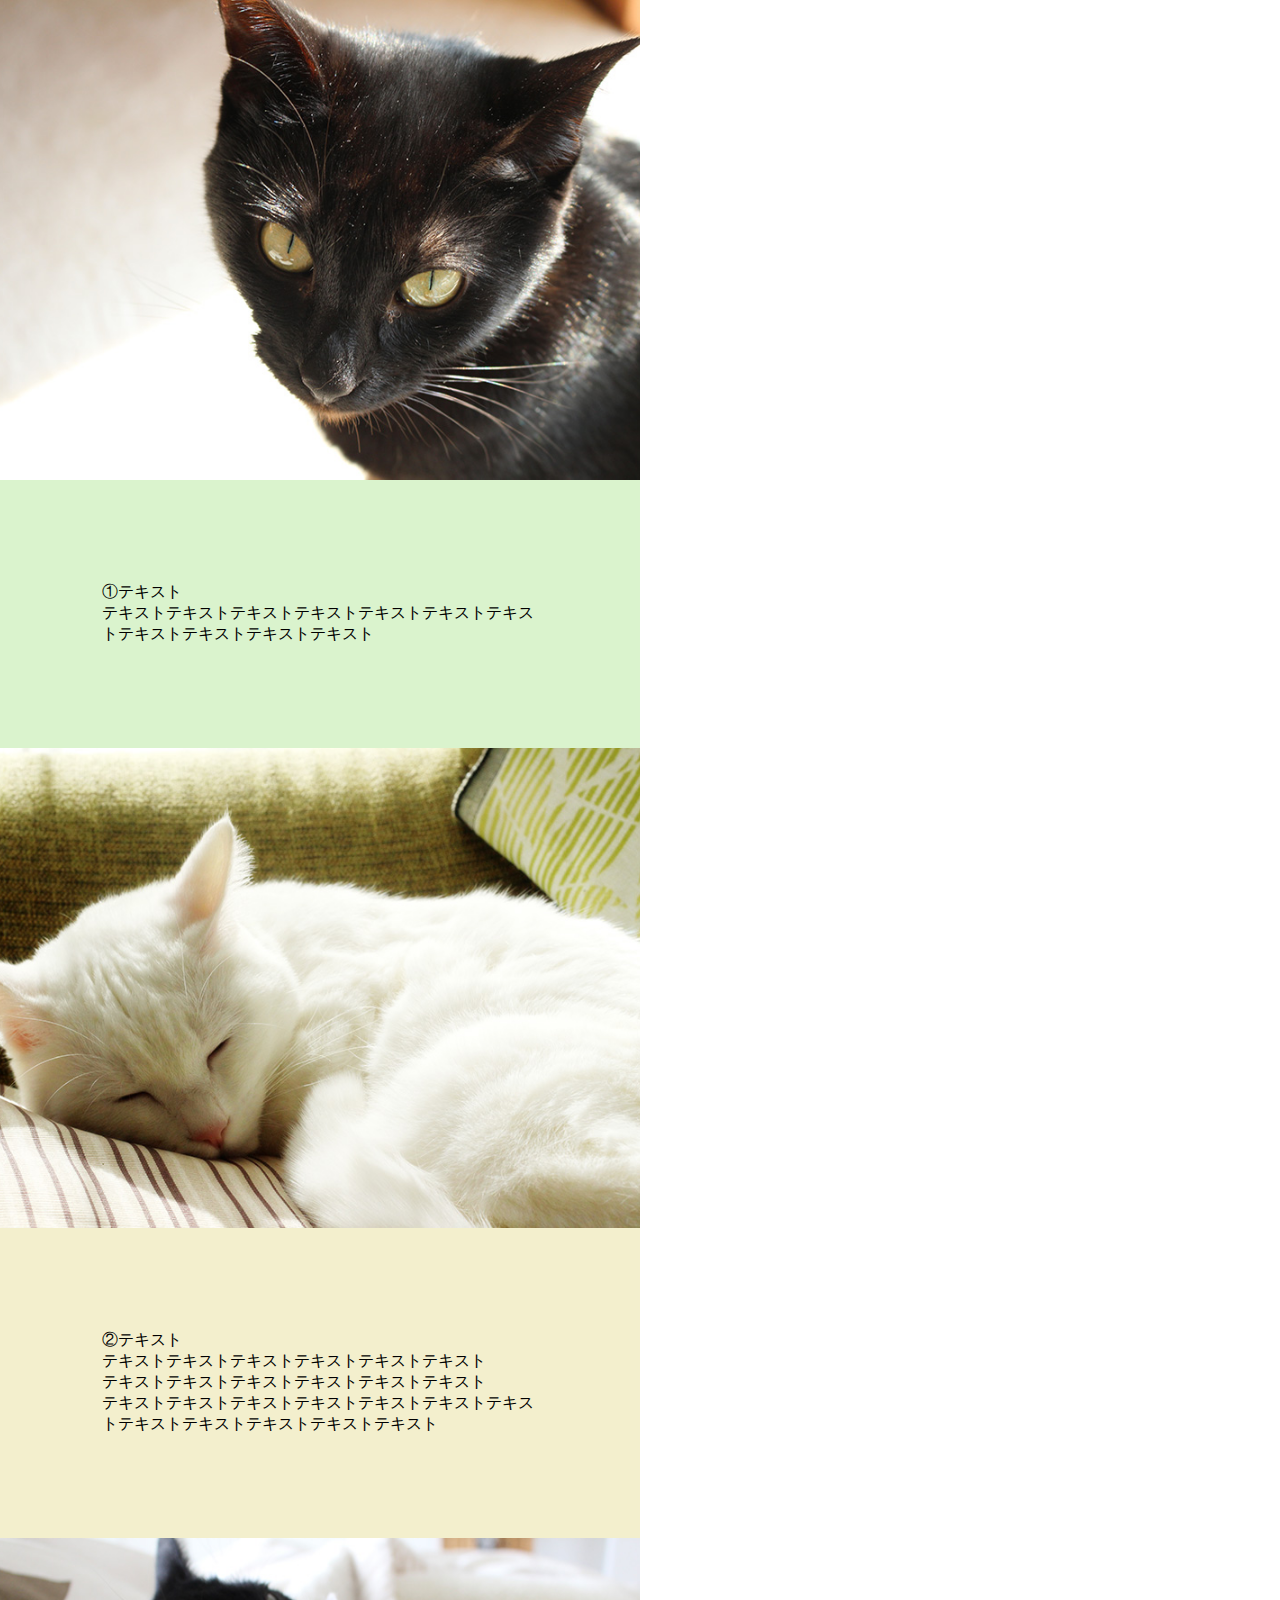
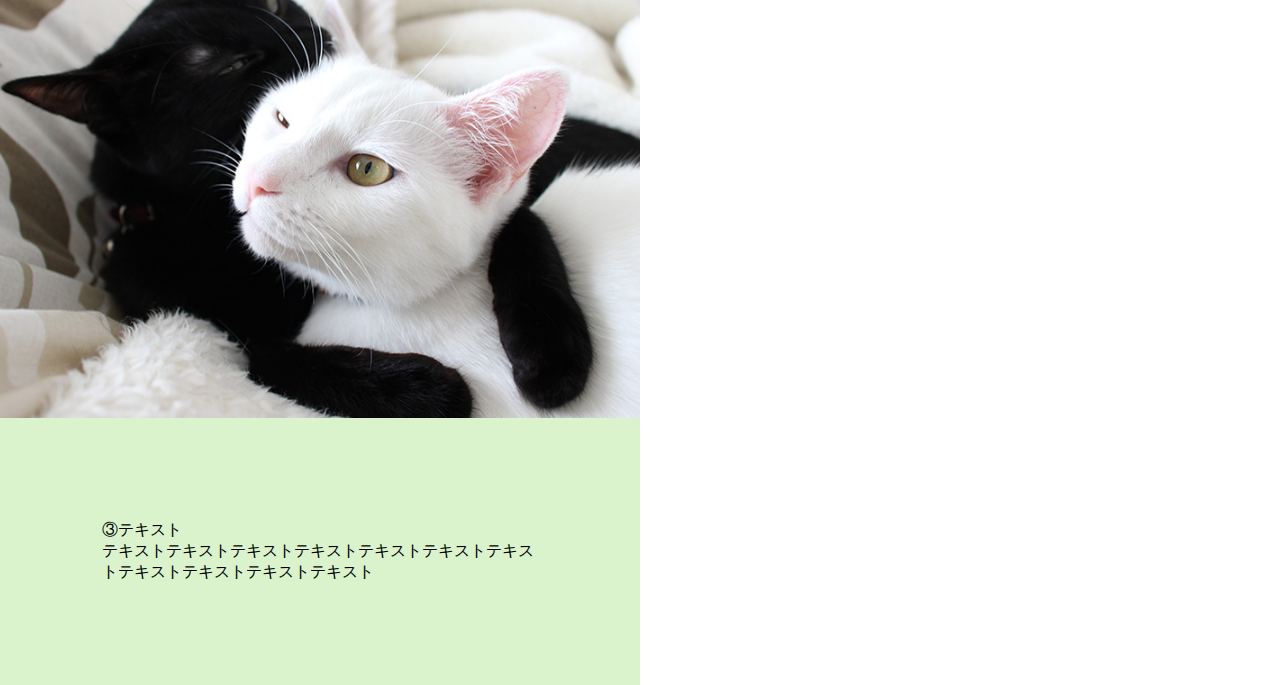
<file: 01-data/Challenge-1/index.html>
<!DOCTYPE html>
<html lang="ja">
<head>
<meta charset="utf-8">
<meta http-equiv="X-UA-Compatible" content="IE=Edge">
<title>チャレンジ１：市松グリッド</title>

<!-- mobile -->
<meta name="viewport" content="width=device-width,initial-scale=1.0">
<meta name="format-detection" content="telephone=no">

<!-- stylesheets -->
<link rel="stylesheet" href="style.css" media="all">

</head>
<body>

<div class="tileGrid">
 
  <div class="tileGrid-row"> 
    <div class="tileGrid-ph ph01"></div>
    <div class="tileGrid-text">
      <div class="inner">
        <p>①テキスト</p>
        <p>テキストテキストテキストテキストテキストテキストテキストテキストテキストテキストテキスト</p>
      </div><!-- /.inner -->
    </div><!-- .tileGrid-text -->
  </div><!-- .tileGrid-row -->
  
  <div class="tileGrid-row"> 
    <div class="tileGrid-ph ph02"></div>
    <div class="tileGrid-text">
      <div class="inner">
        <p>②テキスト</p>
        <p>テキストテキストテキストテキストテキストテキスト</p>
        <p>テキストテキストテキストテキストテキストテキスト</p>
        <p>テキストテキストテキストテキストテキストテキストテキストテキストテキストテキストテキストテキスト</p>
      </div><!-- /.inner -->
    </div><!-- .tileGrid-text -->
  </div><!-- .tileGrid-row -->
  
  <div class="tileGrid-row">
    <div class="tileGrid-ph ph03"></div>
    <div class="tileGrid-text">
      <div class="inner">
        <p>③テキスト</p>
        <p>テキストテキストテキストテキストテキストテキストテキストテキストテキストテキストテキスト</p>
      </div><!-- /.inner -->
    </div><!-- .tileGrid-text -->
  </div><!-- .tileGrid-row -->

</div><!-- .tileGrid -->

</body>
</html>
</file>
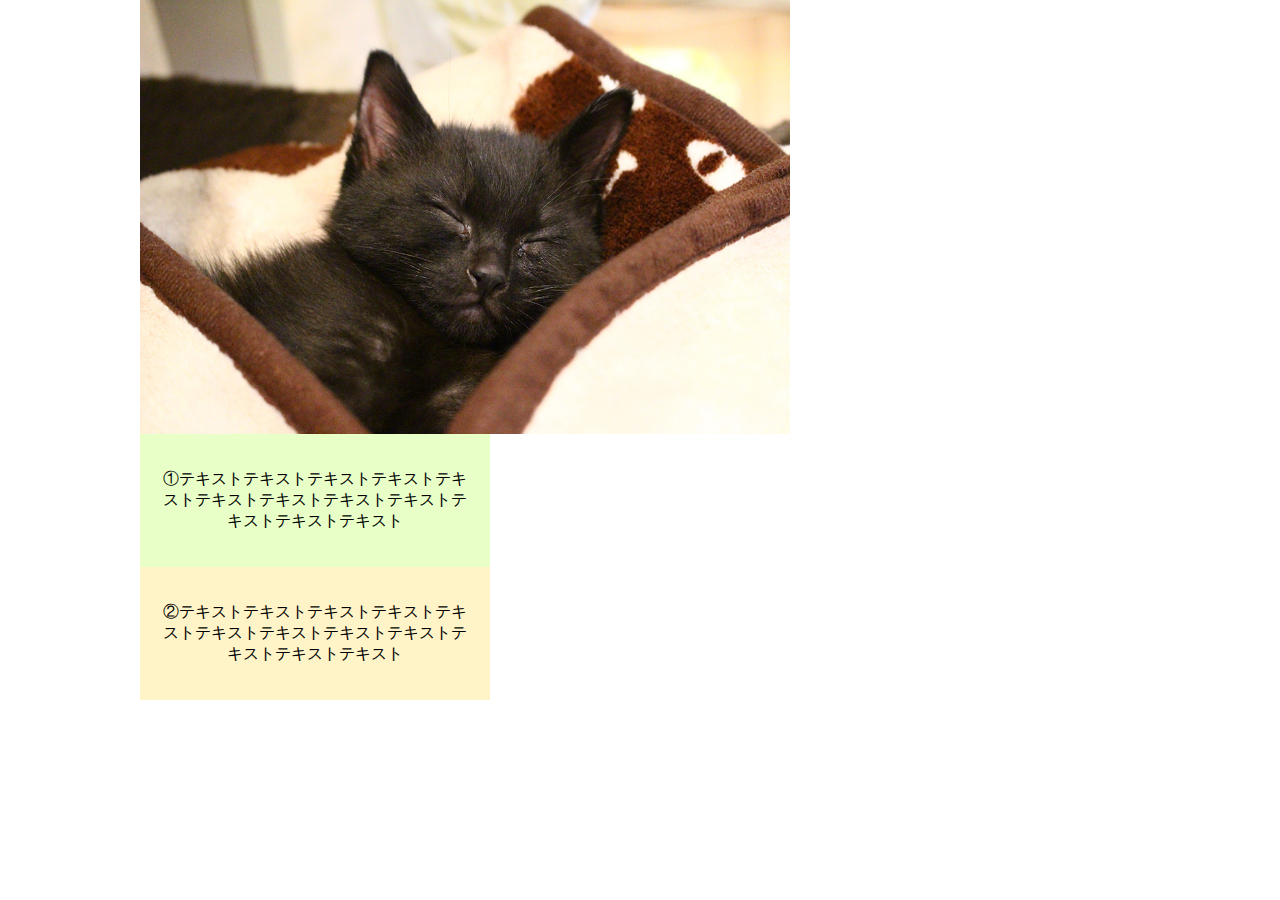
<file: 01-data/Challenge-2-2/index.html>
<!DOCTYPE html>
<html lang="ja">
<head>
<meta charset="utf-8">
<meta http-equiv="X-UA-Compatible" content="IE=Edge">
<title>チャレンジ１：rowspan風</title>

<!-- mobile -->
<meta name="viewport" content="width=device-width,initial-scale=1.0">
<meta name="format-detection" content="telephone=no">

<!-- stylesheets -->
<link rel="stylesheet" href="style.css" media="all">

</head>
<body>

<div class="tableBox">
  <div class="tableBox-ph">
    <img src="img/01.jpg" alt="">
  </div><!-- .tableBox-ph -->

  <div class="tableBox-text">
    <div class="box01"><p>①テキストテキストテキストテキストテキストテキストテキストテキストテキストテキストテキストテキスト</p></div><!-- /.box01 -->
    <div class="box02"><p>②テキストテキストテキストテキストテキストテキストテキストテキストテキストテキストテキストテキスト</p></div><!-- /.box02 -->
  </div><!-- /.tableBox-text -->
</div><!-- ./tableBox -->

</body>
</html>
</file>
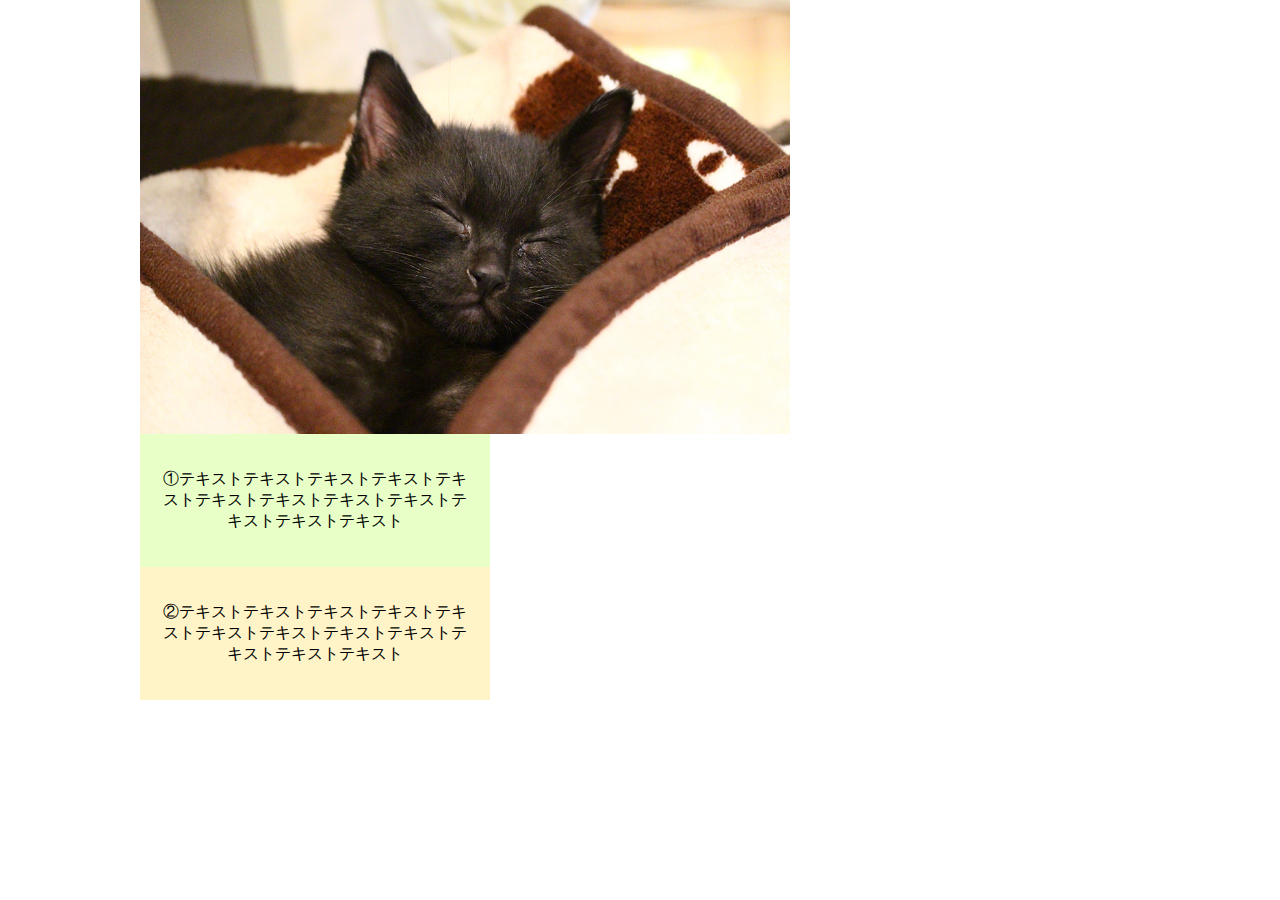
<file: 01-data/Challenge-2/index.html>
<!DOCTYPE html>
<html lang="ja">
<head>
<meta charset="utf-8">
<meta http-equiv="X-UA-Compatible" content="IE=Edge">
<title>チャレンジ１：rowspan風</title>

<!-- mobile -->
<meta name="viewport" content="width=device-width,initial-scale=1.0">
<meta name="format-detection" content="telephone=no">

<!-- stylesheets -->
<link rel="stylesheet" href="style.css" media="all">

</head>
<body>

<div class="tableBox">
  <div class="tableBox-ph">
    <img src="img/01.jpg" alt="">
  </div><!-- .tableBox-ph -->

  <div class="tableBox-text">
    <div class="box01"><p>①テキストテキストテキストテキストテキストテキストテキストテキストテキストテキストテキストテキスト</p></div><!-- /.box01 -->
    <div class="box02"><p>②テキストテキストテキストテキストテキストテキストテキストテキストテキストテキストテキストテキスト</p></div><!-- /.box02 -->
  </div><!-- /.tableBox-text -->
</div><!-- ./tableBox -->

</body>
</html>
</file>
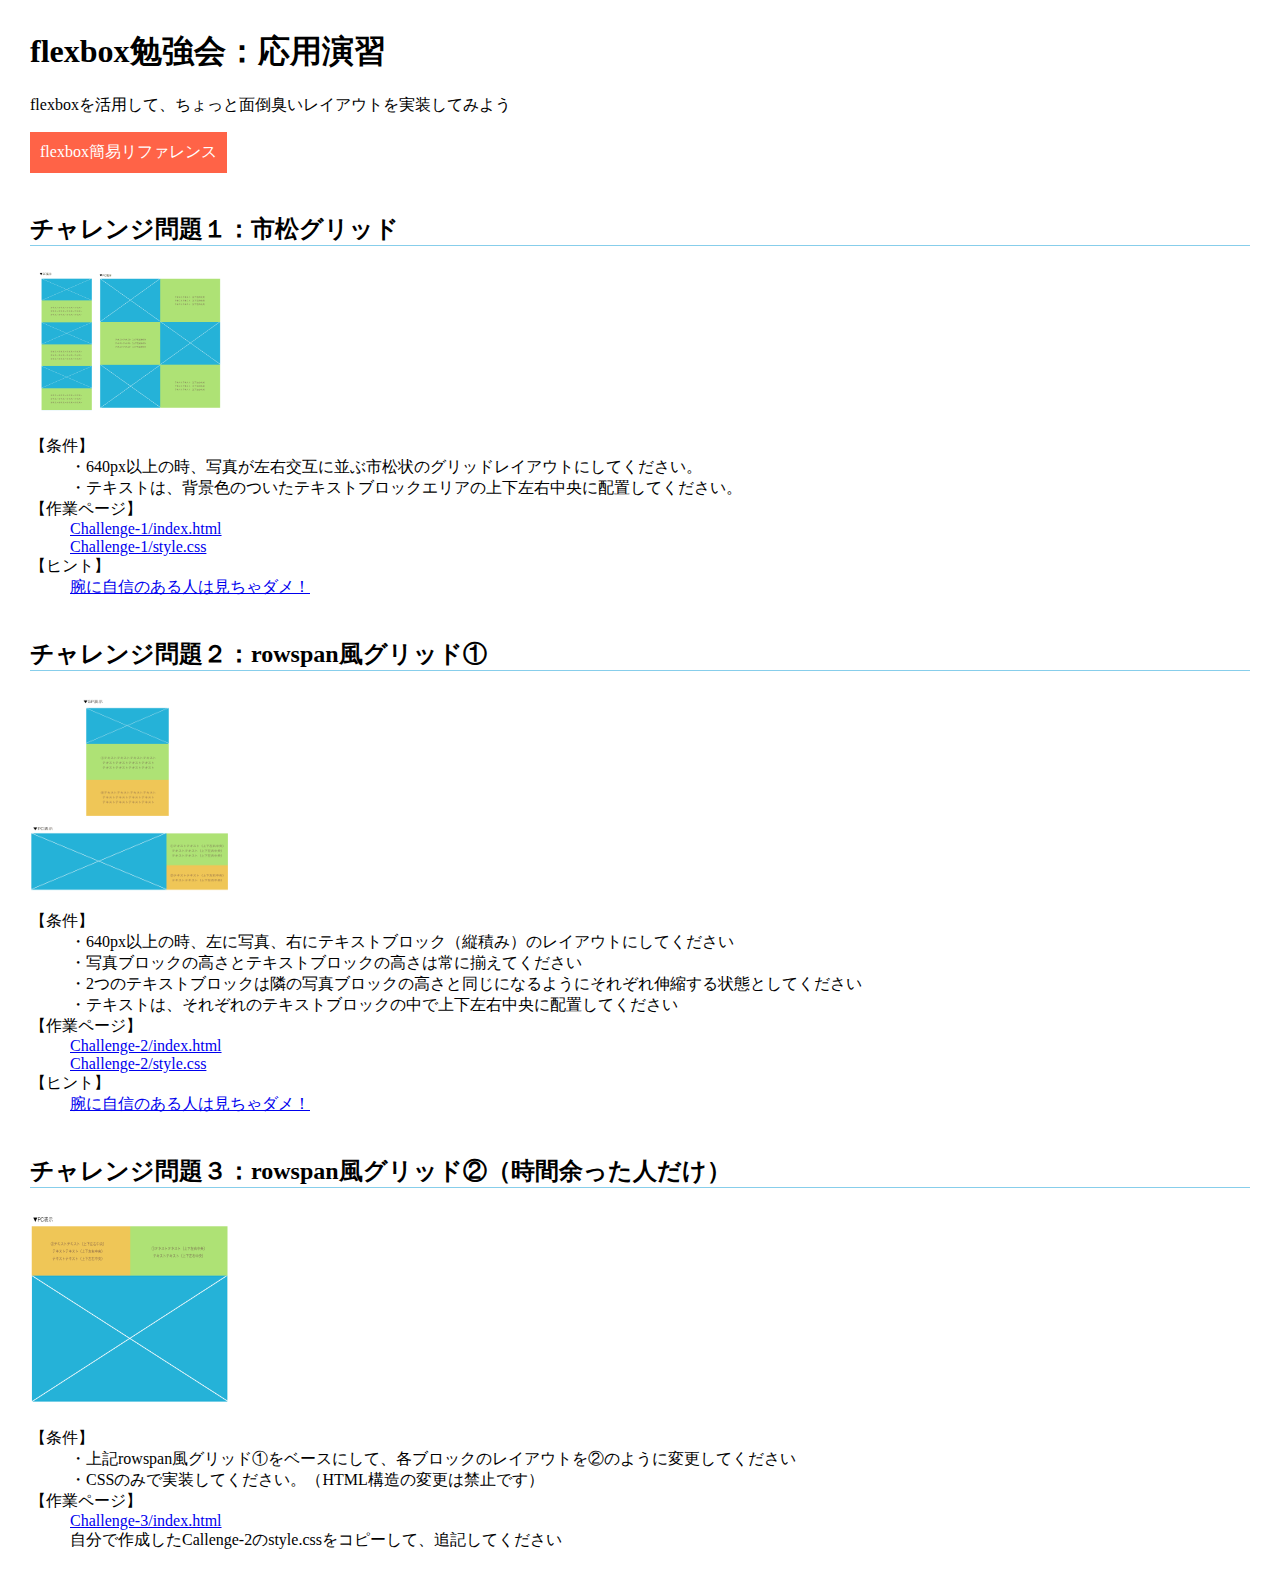
<file: 01-data/introduction.html>
<!DOCTYPE html>
<html lang="ja">
<head>
<meta charset="utf-8">
<meta http-equiv="X-UA-Compatible" content="IE=Edge">
<title>flexbox勉強会：応用演習</title>

<!-- mobile -->
<meta name="viewport" content="width=device-width,initial-scale=1.0">
<meta name="format-detection" content="telephone=no">

<!-- stylesheets -->
<style>
  body {
    margin: 30px;
  }
  h2 {
    margin-top: 40px;
    border-bottom: 1px solid skyblue;
  }
  .btn {
    display: inline-block;
    padding: 10px;
    background: tomato;
    color: #fff;
    text-decoration: none;
  }
</style>

</head>
<body>
<h1>flexbox勉強会：応用演習</h1>
<p>flexboxを活用して、ちょっと面倒臭いレイアウトを実装してみよう</p>
<p><a href="reference.html" target="_blank" class="btn">flexbox簡易リファレンス</a></p>

<section>
  <h2>チャレンジ問題１：市松グリッド</h2>
  <p><a href="wire/wire-1.png" target="_blank"><img src="wire/wire-1.png" alt="" width="200" height="150"></a></p>
  <dl>
    <dt>【条件】</dt>
    <dd>・640px以上の時、写真が左右交互に並ぶ市松状のグリッドレイアウトにしてください。</dd>
    <dd>・テキストは、背景色のついたテキストブロックエリアの上下左右中央に配置してください。</dd>
    <dt>【作業ページ】</dt>
    <dd><a href="Challenge-1/index.html">Challenge-1/index.html</a></dd>
    <dd><a href="Challenge-1/style.css">Challenge-1/style.css</a></dd>
    <dt>【ヒント】</dt>
    <dd><a href="wire/hint-1.png" target="_blank">腕に自信のある人は見ちゃダメ！</a></dd>
  </dl>
</section>

<section>
  <h2>チャレンジ問題２：rowspan風グリッド①</h2>
  <p><a href="wire/wire-2.png" target="_blank"><img src="wire/wire-2.png" alt="" width="200" height="200"></a></p>
  <dl>
    <dt>【条件】</dt>
    <dd>・640px以上の時、左に写真、右にテキストブロック（縦積み）のレイアウトにしてください</dd>
    <dd>・写真ブロックの高さとテキストブロックの高さは常に揃えてください</dd>
    <dd>・2つのテキストブロックは隣の写真ブロックの高さと同じになるようにそれぞれ伸縮する状態としてください</dd>
    <dd>・テキストは、それぞれのテキストブロックの中で上下左右中央に配置してください</dd>
    <dt>【作業ページ】</dt>
    <dd><a href="Challenge-2/index.html">Challenge-2/index.html</a></dd>
    <dd><a href="Challenge-2/style.css">Challenge-2/style.css</a></dd>
    <dt>【ヒント】</dt>
    <dd><a href="wire/hint-2.png" target="_blank">腕に自信のある人は見ちゃダメ！</a></dd>
  </dl>
</section>

<section>
  <h2>チャレンジ問題３：rowspan風グリッド②（時間余った人だけ）</h2>
  <p><a href="wire/wire-3.png" target="_blank"><img src="wire/wire-3.png" alt="" width="200" height="200"></a></p>
  <dl>
    <dt>【条件】</dt>
    <dd></dd>
    <dd>・上記rowspan風グリッド①をベースにして、各ブロックのレイアウトを②のように変更してください</dd>
    <dd>・CSSのみで実装してください。（HTML構造の変更は禁止です）</dd>
    <dt>【作業ページ】</dt>
    <dd><a href="Challenge-3/index.html">Challenge-3/index.html</a></dd>
    <dd>自分で作成したCallenge-2のstyle.cssをコピーして、追記してください</dd>
  </dl>
</section>


</body>
</html>
</file>
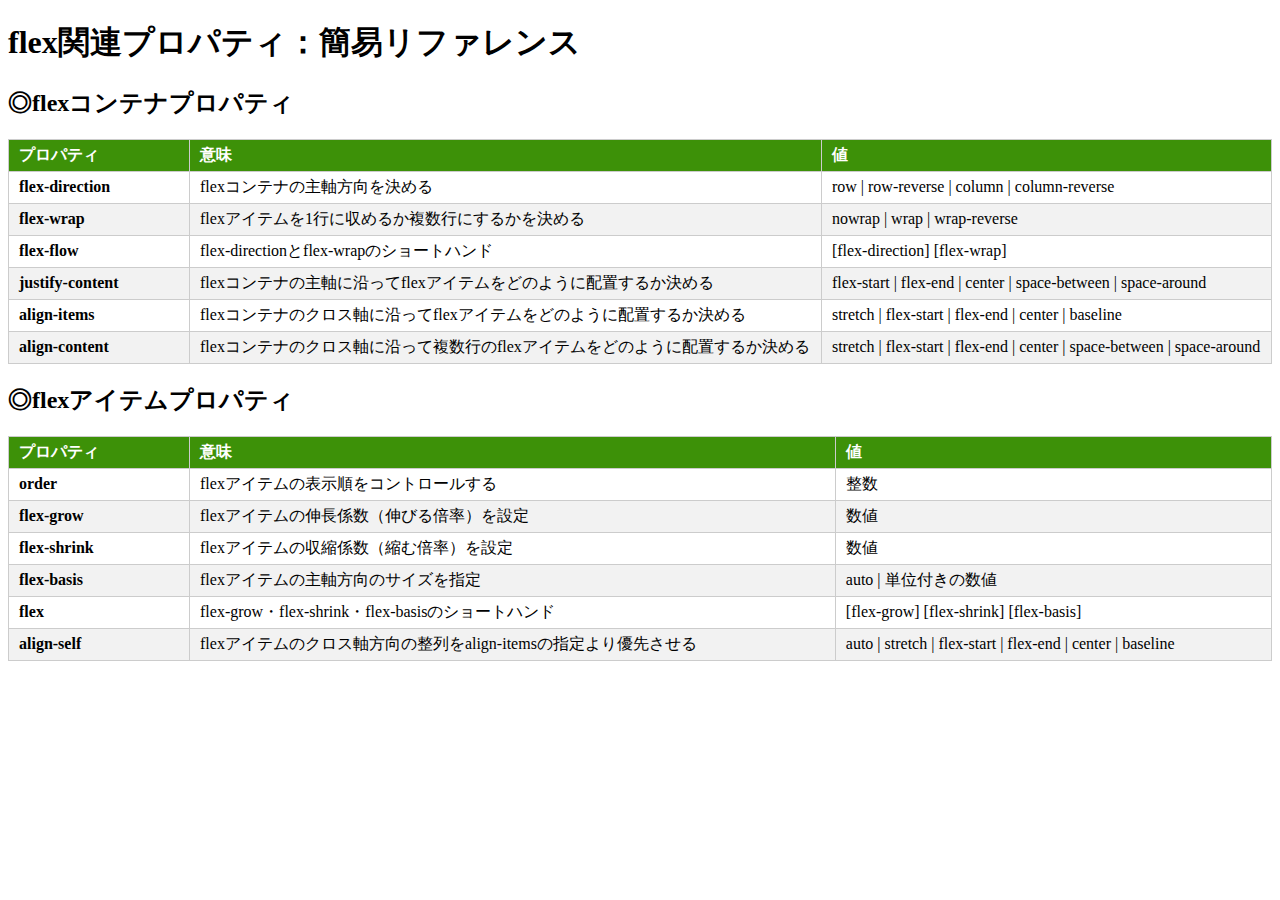
<file: 01-data/reference.html>
<!DOCTYPE html>
<html lang="ja">
<head>
<meta charset="utf-8">
<meta http-equiv="X-UA-Compatible" content="IE=Edge">
<title>flex関連プロパティ：簡易リファレンス</title>

<!-- mobile -->
<meta name="viewport" content="width=device-width,initial-scale=1.0">
<meta name="format-detection" content="telephone=no">

<!-- stylesheets -->
<style>
  table {
    width: 100%;
    border-collapse: collapse;
  }
  th,td {
    padding: 5px 10px;
    border: 1px solid #ccc;
    text-align: left;
  }
  thead th{
    background: #3d9108;
    color: #fff;
  }
  tbody tr:nth-child(even){
    background: #f2f2f2;
  }
  tbody th {
    width: 10em;
  }
</style>

</head>
<body>
<h1>flex関連プロパティ：簡易リファレンス</h1>

<section>
  <h2>◎flexコンテナプロパティ</h2>
  <table>
    <thead>
      <tr>
        <th>プロパティ</th>
        <th>意味</th>
        <th>値</th>
      </tr>
    </thead>
    <tbody>
      <tr>
        <th>flex-direction</th>
        <td>flexコンテナの主軸方向を決める</td>
        <td>row | row-reverse | column | column-reverse</td>
      </tr>
      <tr>
        <th>flex-wrap</th>
        <td>flexアイテムを1行に収めるか複数行にするかを決める</td>
        <td>nowrap | wrap | wrap-reverse</td>
      </tr>
      <tr>
        <th>flex-flow</th>
        <td>flex-directionとflex-wrapのショートハンド</td>
        <td>[flex-direction] [flex-wrap]</td>
      </tr>
      <tr>
        <th>justify-content</th>
        <td>flexコンテナの主軸に沿ってflexアイテムをどのように配置するか決める</td>
        <td>flex-start | flex-end | center | space-between | space-around</td>
      </tr>
      <tr>
        <th>align-items</th>
        <td>flexコンテナのクロス軸に沿ってflexアイテムをどのように配置するか決める</td>
        <td>stretch | flex-start | flex-end | center | baseline</td>
      </tr>
      <tr>
        <th>align-content</th>
        <td>flexコンテナのクロス軸に沿って複数行のflexアイテムをどのように配置するか決める</td>
        <td>stretch | flex-start | flex-end | center | space-between | space-around</td>
      </tr>
    </tbody>
  </table>
</section>

<section>
  <h2>◎flexアイテムプロパティ</h2>
  <table>
    <thead>
      <tr>
        <th>プロパティ</th>
        <th>意味</th>
        <th>値</th>
      </tr>
    </thead>
    <tbody>
      <tr>
        <th>order</th>
        <td>flexアイテムの表示順をコントロールする</td>
        <td>整数</td>
      </tr>
      <tr>
        <th>flex-grow</th>
        <td>flexアイテムの伸長係数（伸びる倍率）を設定</td>
        <td>数値</td>
      </tr>
      <tr>
        <th>flex-shrink</th>
        <td>flexアイテムの収縮係数（縮む倍率）を設定</td>
        <td>数値</td>
      </tr>
      <tr>
        <th>flex-basis</th>
        <td>flexアイテムの主軸方向のサイズを指定</td>
        <td>auto | 単位付きの数値</td>
      </tr>
      <tr>
        <th>flex</th>
        <td>flex-grow・flex-shrink・flex-basisのショートハンド</td>
        <td>[flex-grow] [flex-shrink] [flex-basis]</td>
      </tr>
      <tr>
        <th>align-self</th>
        <td>flexアイテムのクロス軸方向の整列をalign-itemsの指定より優先させる</td>
        <td>auto | stretch | flex-start | flex-end | center | baseline</td>
      </tr>
    </tbody>
  </table>
</section>

</body>
</html>
</file>
<file: 01-data/Challenge-1/style.css>
* {
  margin: 0;
  padding: 0;
  box-sizing: border-box;
}
*::before,
*::after {
  box-sizing: inherit;
}

/*Base and SmartPhone (〜639px)
---------------------------------*/

/*Photo*/
.tileGrid-ph::before {
  content: "";
  display: block;
  padding-top: 60%;
}
.tileGrid-ph {
  background-position: center center;
  background-size: cover;
}
.tileGrid-ph.ph01 {
  background-image: url(img/01.jpg);
}
.tileGrid-ph.ph02 {
  background-image: url(img/02.jpg);
}
.tileGrid-ph.ph03 {
  background-image: url(img/03.jpg);
}

/*Text*/
.tileGrid-text {
  padding: 8%;
  background: #daf3cd;
}
.tileGrid-row:nth-child(even) .tileGrid-text {
  background: #f3efcd;
}

/*PC (640px〜)
---------------------------------*/
@media screen and (min-width: 640px) {
  .tileGrid-ph::before {
    padding-top: 75%;
  }
  .tileGrid-ph,
  .tileGrid-text{
    width: 50%;
  }
  
  /*ここから---------*/

}
</file>
<file: 01-data/Challenge-2-2/style.css>
* {
  margin: 0;
  padding: 0;
  box-sizing: border-box;
}
*::before,
*::after {
  box-sizing: inherit;
}
img {
  max-width: 100%;
  height: auto;
  vertical-align: top;
}

/*Base and SmartPhone (〜639px)
---------------------------------*/

/*Text*/
.box01 {
  padding: 10% 5%;
  text-align: center;
  background: #e8ffc8;
}
.box02 {
  padding: 10% 5%;
  text-align: center;
  background: #fff4c8;
}

/*PC (640px〜)
---------------------------------*/

/*自分で作成した2-2のstyle.cssの内容を貼り付けて、それを改変する形で作業してください。*/
@media screen and (min-width: 640px) {
  .tableBox {
    max-width: 1000px;
    margin: auto;
  }
  .tableBox-ph {
    width: 65%;
  }
  .tableBox-text {
    width: 35%;
  }
  
}
</file>
<file: 01-data/Challenge-2/style.css>
* {
  margin: 0;
  padding: 0;
  box-sizing: border-box;
}
*::before,
*::after {
  box-sizing: inherit;
}
img {
  max-width: 100%;
  height: auto;
  vertical-align: top;
}

/*Base and SmartPhone (〜639px)
---------------------------------*/

/*Text*/
.box01 {
  padding: 10% 5%;
  text-align: center;
  background: #e8ffc8;
}
.box02 {
  padding: 10% 5%;
  text-align: center;
  background: #fff4c8;
}

/*PC (640px〜)
---------------------------------*/
@media screen and (min-width: 640px) {
  .tableBox {
    max-width: 1000px;
    margin: auto;
  }
  .tableBox-ph {
    width: 65%;
  }
  .tableBox-text {
    width: 35%;
  }
  
  /*ここから---------*/

}
</file>
